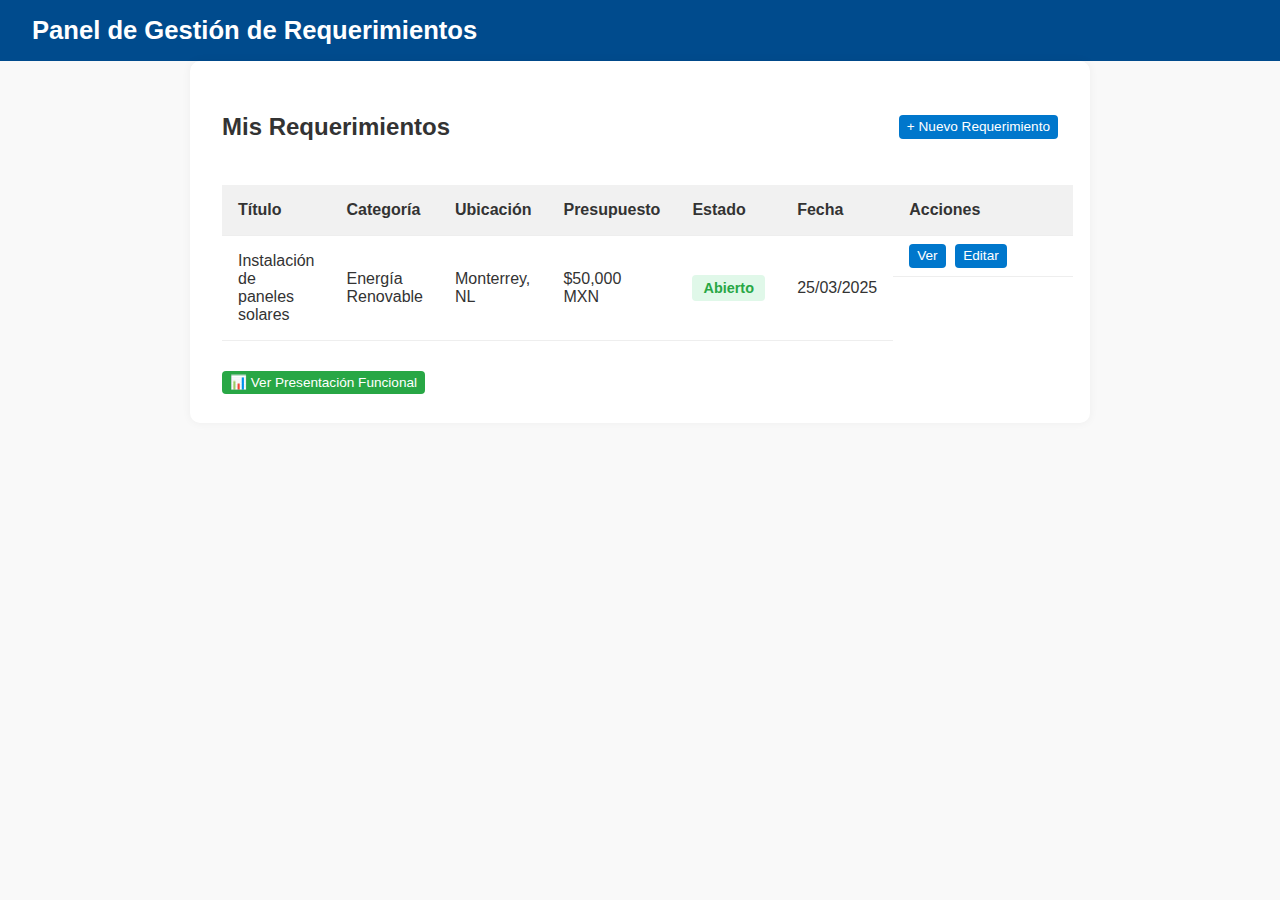
<file: index.html>
<!DOCTYPE html>
<html lang="es">
<head>
  <meta charset="UTF-8" />
  <meta name="viewport" content="width=device-width, initial-scale=1.0"/>
  <title>Gestión de Requerimientos</title>
  <link href="css/style.css" rel="stylesheet"/>
</head>
<body>
  <header>
    <h1>Panel de Gestión de Requerimientos</h1>
  </header>
  <main>
    <div class="top-bar">
      <h2>Mis Requerimientos</h2>
      <a href="nuevo.html" class="btn">+ Nuevo Requerimiento</a>
    </div>

    <table>
      <thead>
        <tr>
          <th>Título</th>
          <th>Categoría</th>
          <th>Ubicación</th>
          <th>Presupuesto</th>
          <th>Estado</th>
          <th>Fecha</th>
          <th>Acciones</th>
        </tr>
      </thead>
      <tbody>
        <tr>
          <td>Instalación de paneles solares</td>
          <td>Energía Renovable</td>
          <td>Monterrey, NL</td>
          <td>$50,000 MXN</td>
          <td><span class="status abierto">Abierto</span></td>
          <td>25/03/2025</td>
          <td class="action-btns">
            <a class="btn" href="postulacion.html">Ver</a>
            <a class="btn" href="nuevo.html">Editar</a>
          </td>
        </tr>
      </tbody>
    </table>
    <div style="margin-top: 2rem;">
      <a href="Presentacion_inicial_00.pdf" class="btn" target="_blank" style="background-color: #28a745;">
        📊 Ver Presentación Funcional
      </a>
    </div>
  </main>
</body>
</html>
</file>
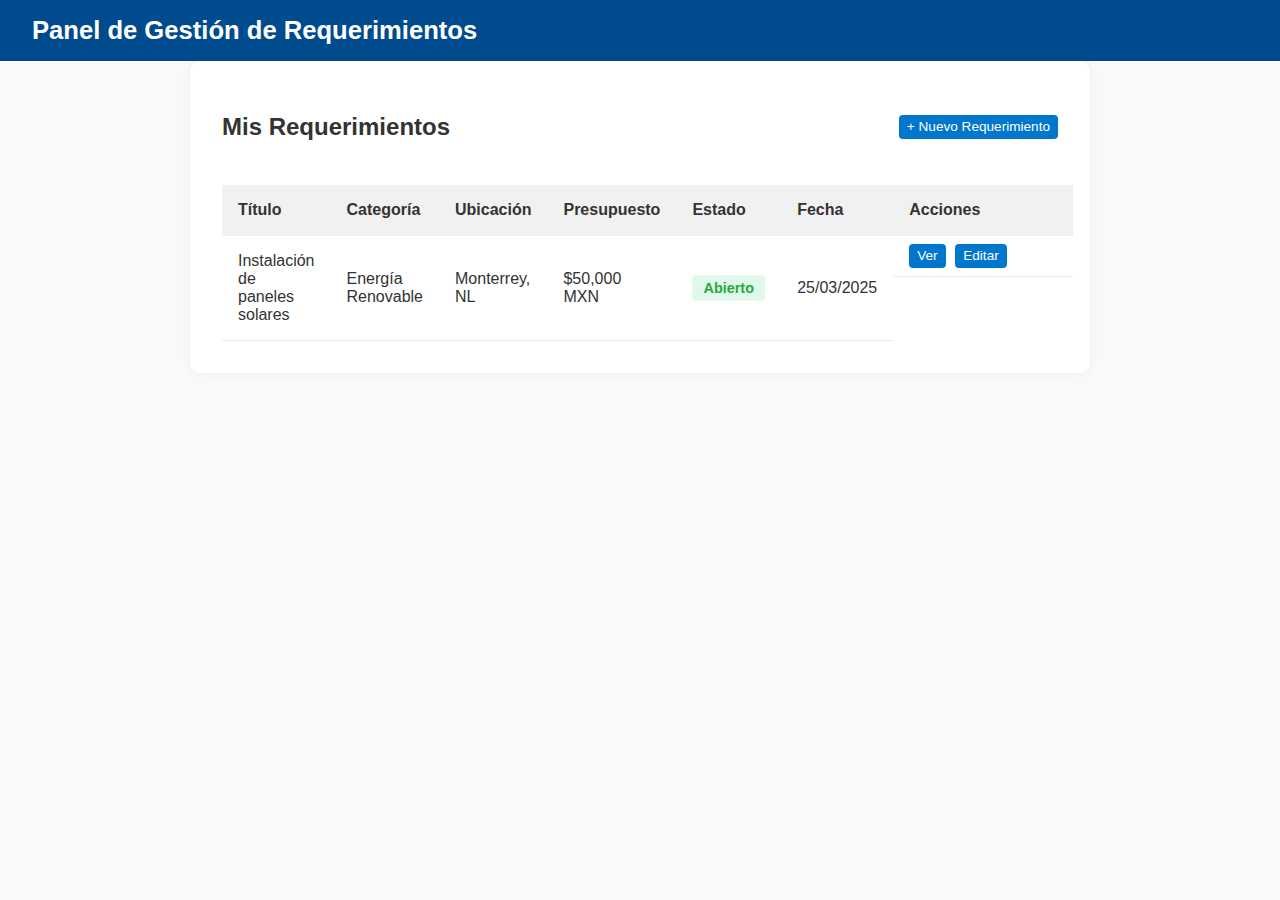
<file: gestion_requerimientos_mockup/index.html>
<!DOCTYPE html>
<html lang="es">
<head>
  <meta charset="UTF-8" />
  <meta name="viewport" content="width=device-width, initial-scale=1.0"/>
  <title>Gestión de Requerimientos</title>
  <link href="css/style.css" rel="stylesheet"/>
</head>
<body>
  <header>
    <h1>Panel de Gestión de Requerimientos</h1>
  </header>
  <main>
    <div class="top-bar">
      <h2>Mis Requerimientos</h2>
      <a href="nuevo.html" class="btn">+ Nuevo Requerimiento</a>
    </div>

    <table>
      <thead>
        <tr>
          <th>Título</th>
          <th>Categoría</th>
          <th>Ubicación</th>
          <th>Presupuesto</th>
          <th>Estado</th>
          <th>Fecha</th>
          <th>Acciones</th>
        </tr>
      </thead>
      <tbody>
        <tr>
          <td>Instalación de paneles solares</td>
          <td>Energía Renovable</td>
          <td>Monterrey, NL</td>
          <td>$50,000 MXN</td>
          <td><span class="status abierto">Abierto</span></td>
          <td>25/03/2025</td>
          <td class="action-btns">
            <a class="btn" href="postulacion.html">Ver</a>
            <a class="btn" href="nuevo.html">Editar</a>
          </td>
        </tr>
      </tbody>
    </table>
  </main>
</body>
</html>
</file>
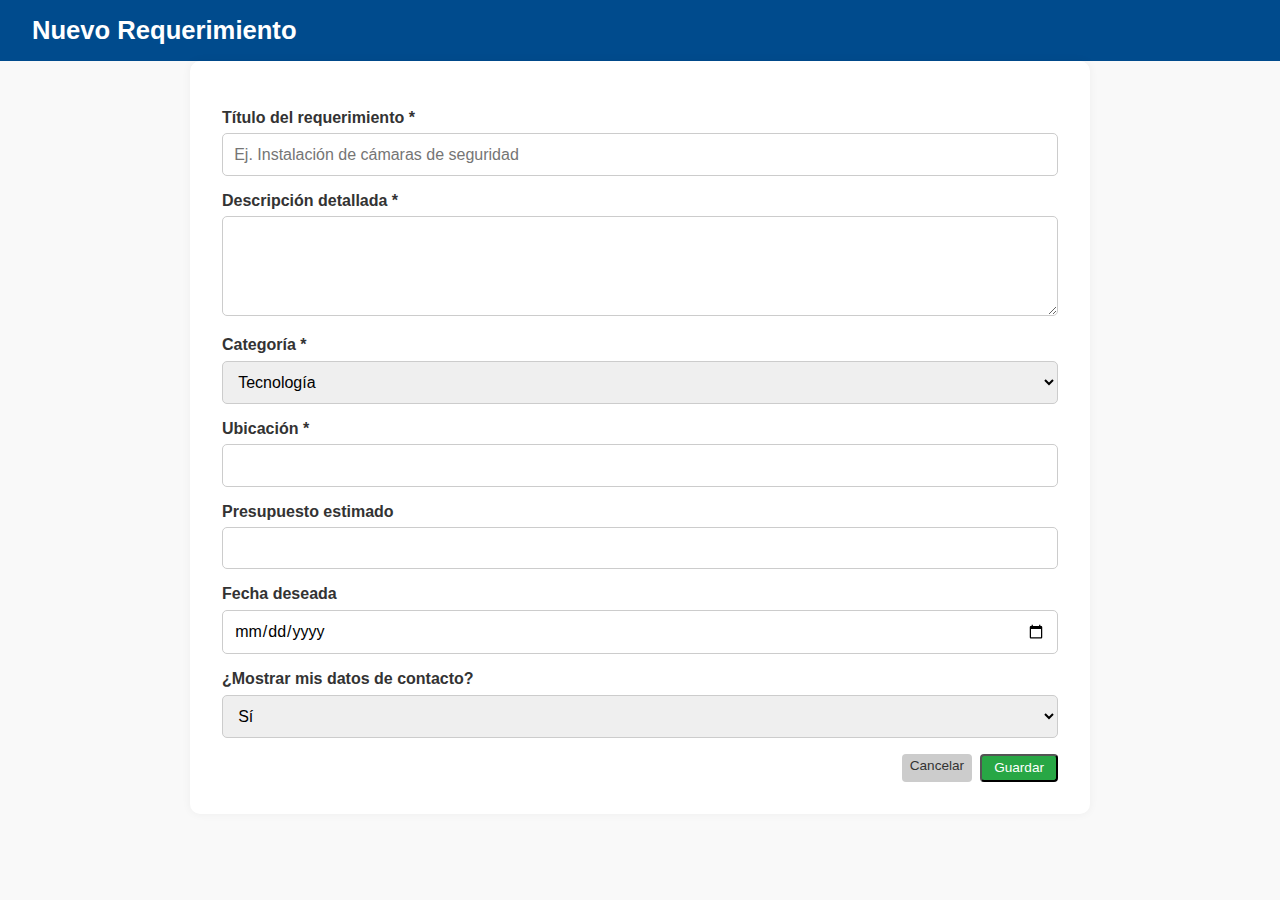
<file: nuevo.html>
<!DOCTYPE html>
<html lang="es">
<head>
  <meta charset="UTF-8" />
  <meta name="viewport" content="width=device-width, initial-scale=1.0"/>
  <title>Nuevo Requerimiento</title>
  <link href="css/style.css" rel="stylesheet"/>
</head>
<body>
  <header>
    <h1>Nuevo Requerimiento</h1>
  </header>
  <main>
    <form>
      <label for="titulo">Título del requerimiento *</label>
      <input type="text" id="titulo" placeholder="Ej. Instalación de cámaras de seguridad" required>

      <label for="descripcion">Descripción detallada *</label>
      <textarea id="descripcion" required></textarea>

      <label for="categoria">Categoría *</label>
      <select id="categoria" required>
        <option>Tecnología</option>
        <option>Construcción</option>
      </select>

      <label for="ubicacion">Ubicación *</label>
      <input type="text" id="ubicacion" required>

      <label for="presupuesto">Presupuesto estimado</label>
      <input type="number" id="presupuesto">

      <label for="fecha">Fecha deseada</label>
      <input type="date" id="fecha">

      <label for="mostrarContacto">¿Mostrar mis datos de contacto?</label>
      <select id="mostrarContacto">
        <option>Sí</option>
        <option>No</option>
      </select>

      <div class="form-actions">
        <a href="index.html" class="btn btn-secondary">Cancelar</a>
        <button class="btn btn-primary" type="submit">Guardar</button>
      </div>
    </form>
  </main>
</body>
</html>
</file>
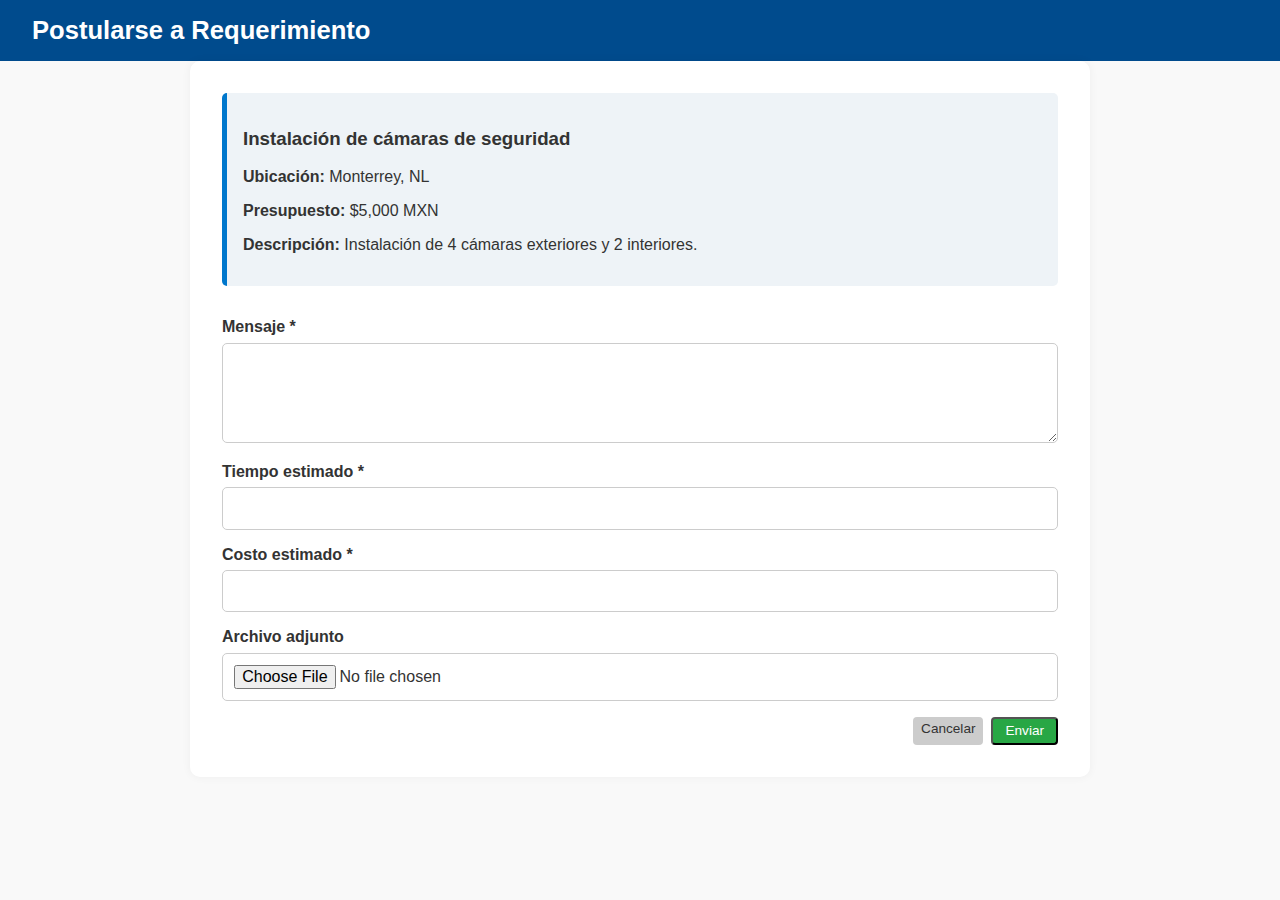
<file: postulacion.html>
<!DOCTYPE html>
<html lang="es">
<head>
  <meta charset="UTF-8" />
  <meta name="viewport" content="width=device-width, initial-scale=1.0"/>
  <title>Postularse a Requerimiento</title>
  <link href="css/style.css" rel="stylesheet"/>
</head>
<body>
  <header>
    <h1>Postularse a Requerimiento</h1>
  </header>
  <main>
    <div class="requerimiento-info">
      <h3>Instalación de cámaras de seguridad</h3>
      <p><strong>Ubicación:</strong> Monterrey, NL</p>
      <p><strong>Presupuesto:</strong> $5,000 MXN</p>
      <p><strong>Descripción:</strong> Instalación de 4 cámaras exteriores y 2 interiores.</p>
    </div>

    <form>
      <label for="mensaje">Mensaje *</label>
      <textarea id="mensaje" required></textarea>

      <label for="tiempo">Tiempo estimado *</label>
      <input type="text" id="tiempo" required>

      <label for="costo">Costo estimado *</label>
      <input type="number" id="costo" required>

      <label for="archivo">Archivo adjunto</label>
      <input type="file" id="archivo">

      <div class="form-actions">
        <a href="index.html" class="btn btn-secondary">Cancelar</a>
        <button class="btn btn-primary" type="submit">Enviar</button>
      </div>
    </form>
  </main>
</body>
</html>
</file>
<file: css/style.css>
* { box-sizing: border-box; font-family: 'Inter', sans-serif; }
body { margin: 0; background: #f9f9f9; color: #333; }
header { background: #004b8d; color: white; padding: 1rem 2rem; }
h1 { margin: 0; font-size: 1.6rem; }
main { padding: 2rem; max-width: 900px; margin: auto; background: white; border-radius: 10px; box-shadow: 0 0 10px rgba(0,0,0,0.05); }
.top-bar { display: flex; justify-content: space-between; align-items: center; margin-bottom: 1.5rem; }
/*.btn { padding: 0.6rem 0.6rem; background-color: #0077cc; color: white; border-radius: 5px; text-decoration: none; font-weight: 600; }*/
.btn {
    padding: 0.25rem 0.5rem;       /* Menor relleno interno */
    background-color: #0077cc;
    color: white;
    border-radius: 4px;            /* Ligeramente más sutil */
    text-decoration: none;
    font-weight: 500;              /* Más ligero visualmente */
    font-size: 0.85rem;            /* Tamaño de fuente reducido */
    line-height: 1.2;
  }
.btn:hover { background-color: #005fa3; }
.btn-primary { background-color: #28a745; }
.btn-secondary { background-color: #ccc; color: #333; }
table { width: 100%; border-collapse: collapse; margin-top: 1rem; }
th, td { padding: 1rem; text-align: left; border-bottom: 1px solid #eee; }
th { background-color: #f1f1f1; }
.status { padding: 0.3rem 0.7rem; border-radius: 4px; font-size: 0.9rem; font-weight: 600; display: inline-block; }
.status.abierto { background: #e0f8e9; color: #28a745; }
/*.action-btns .btn { margin-right: 0.6rem; }*/
.action-btns .btn {
    margin-right: 0.3rem;  /* Reduce el espacio entre botones */
    padding: 0.25rem 0.5rem;
    font-size: 0.85rem;
    line-height: 1.2;
    border-radius: 4px;
  }

  th.action-btns,
  td.action-btns {
    min-width: 180px;        /* Ajusta según número de botones */
    white-space: nowrap;     /* Evita que los botones se vayan a nueva línea */
    text-align: left;        /* Opcional: alinea a la izquierda */
  }
  
  td.action-btns {
    display: flex;
    justify-content: flex-start;  /* Alinea botones a la izquierda */
    align-items: center;
    gap: 0.3rem;                  /* Espacio entre botones */
    padding: 0.5rem 1rem;         /* Ajusta si deseas más aire */
    min-height: 100%;              /* Asegura que tome toda la altura de la celda */
    height: 100%;                  /* Adicional para mayor compatibilidad */
  
  }
  
  
form label { display: block; margin-top: 1rem; font-weight: 600; }
input, select, textarea { width: 100%; padding: 0.7rem; margin-top: 0.4rem; border: 1px solid #ccc; border-radius: 5px; font-size: 1rem; }
textarea { resize: vertical; min-height: 100px; }
/*.form-actions { margin-top: 2rem; display: flex; justify-content: flex-end; gap: 1rem;}*/
.form-actions {
    margin-top: 1rem;               /* Menor margen superior */
    display: flex;
    justify-content: flex-end;      /* Alineados a la derecha */
    gap: 0.5rem;                    /* Menor espacio entre ellos */
    flex-wrap: nowrap;             /* Evita que salten de renglón */
  }
  
  .form-actions button {
    padding: 0.25rem 0.75rem;       /* Botón más pequeño */
    font-size: 0.85rem;             /* Letra más chica */
    line-height: 1.2;
  }
  
.requerimiento-info { background: #eef3f7; padding: 1rem; border-left: 5px solid #0077cc; border-radius: 5px; margin-bottom: 2rem; }
</file>
<file: gestion_requerimientos_mockup/css/style.css>
* { box-sizing: border-box; font-family: 'Inter', sans-serif; }
body { margin: 0; background: #f9f9f9; color: #333; }
header { background: #004b8d; color: white; padding: 1rem 2rem; }
h1 { margin: 0; font-size: 1.6rem; }
main { padding: 2rem; max-width: 900px; margin: auto; background: white; border-radius: 10px; box-shadow: 0 0 10px rgba(0,0,0,0.05); }
.top-bar { display: flex; justify-content: space-between; align-items: center; margin-bottom: 1.5rem; }
/*.btn { padding: 0.6rem 0.6rem; background-color: #0077cc; color: white; border-radius: 5px; text-decoration: none; font-weight: 600; }*/
.btn {
    padding: 0.25rem 0.5rem;       /* Menor relleno interno */
    background-color: #0077cc;
    color: white;
    border-radius: 4px;            /* Ligeramente más sutil */
    text-decoration: none;
    font-weight: 500;              /* Más ligero visualmente */
    font-size: 0.85rem;            /* Tamaño de fuente reducido */
    line-height: 1.2;
  }
.btn:hover { background-color: #005fa3; }
.btn-primary { background-color: #28a745; }
.btn-secondary { background-color: #ccc; color: #333; }
table { width: 100%; border-collapse: collapse; margin-top: 1rem; }
th, td { padding: 1rem; text-align: left; border-bottom: 1px solid #eee; }
th { background-color: #f1f1f1; }
.status { padding: 0.3rem 0.7rem; border-radius: 4px; font-size: 0.9rem; font-weight: 600; display: inline-block; }
.status.abierto { background: #e0f8e9; color: #28a745; }
/*.action-btns .btn { margin-right: 0.6rem; }*/
.action-btns .btn {
    margin-right: 0.3rem;  /* Reduce el espacio entre botones */
    padding: 0.25rem 0.5rem;
    font-size: 0.85rem;
    line-height: 1.2;
    border-radius: 4px;
  }

  th.action-btns,
  td.action-btns {
    min-width: 180px;        /* Ajusta según número de botones */
    white-space: nowrap;     /* Evita que los botones se vayan a nueva línea */
    text-align: left;        /* Opcional: alinea a la izquierda */
  }
  
  td.action-btns {
    display: flex;
    justify-content: flex-start;  /* Alinea botones a la izquierda */
    align-items: center;
    gap: 0.3rem;                  /* Espacio entre botones */
    padding: 0.5rem 1rem;         /* Ajusta si deseas más aire */
    min-height: 100%;              /* Asegura que tome toda la altura de la celda */
    height: 100%;                  /* Adicional para mayor compatibilidad */
  
  }
  
  
form label { display: block; margin-top: 1rem; font-weight: 600; }
input, select, textarea { width: 100%; padding: 0.7rem; margin-top: 0.4rem; border: 1px solid #ccc; border-radius: 5px; font-size: 1rem; }
textarea { resize: vertical; min-height: 100px; }
/*.form-actions { margin-top: 2rem; display: flex; justify-content: flex-end; gap: 1rem;}*/
.form-actions {
    margin-top: 1rem;               /* Menor margen superior */
    display: flex;
    justify-content: flex-end;      /* Alineados a la derecha */
    gap: 0.5rem;                    /* Menor espacio entre ellos */
    flex-wrap: nowrap;             /* Evita que salten de renglón */
  }
  
  .form-actions button {
    padding: 0.25rem 0.75rem;       /* Botón más pequeño */
    font-size: 0.85rem;             /* Letra más chica */
    line-height: 1.2;
  }
  
.requerimiento-info { background: #eef3f7; padding: 1rem; border-left: 5px solid #0077cc; border-radius: 5px; margin-bottom: 2rem; }
</file>
